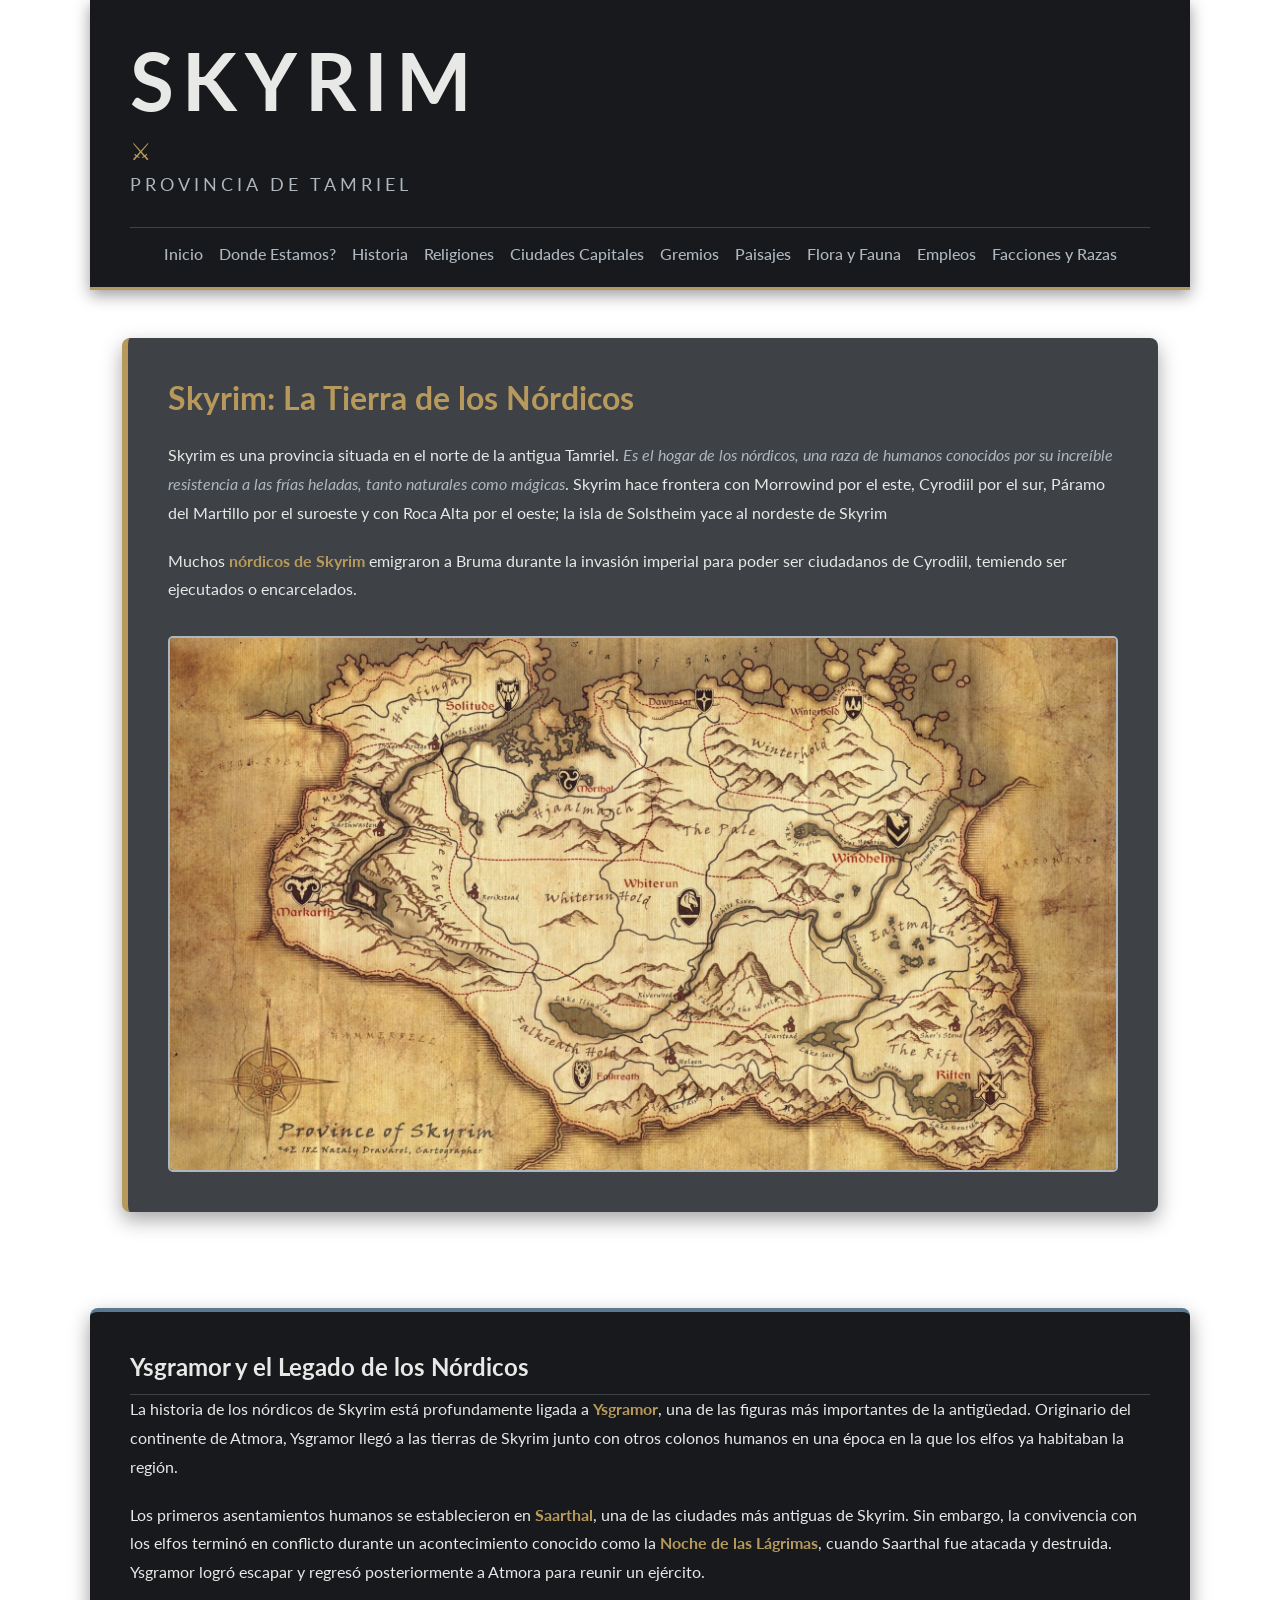
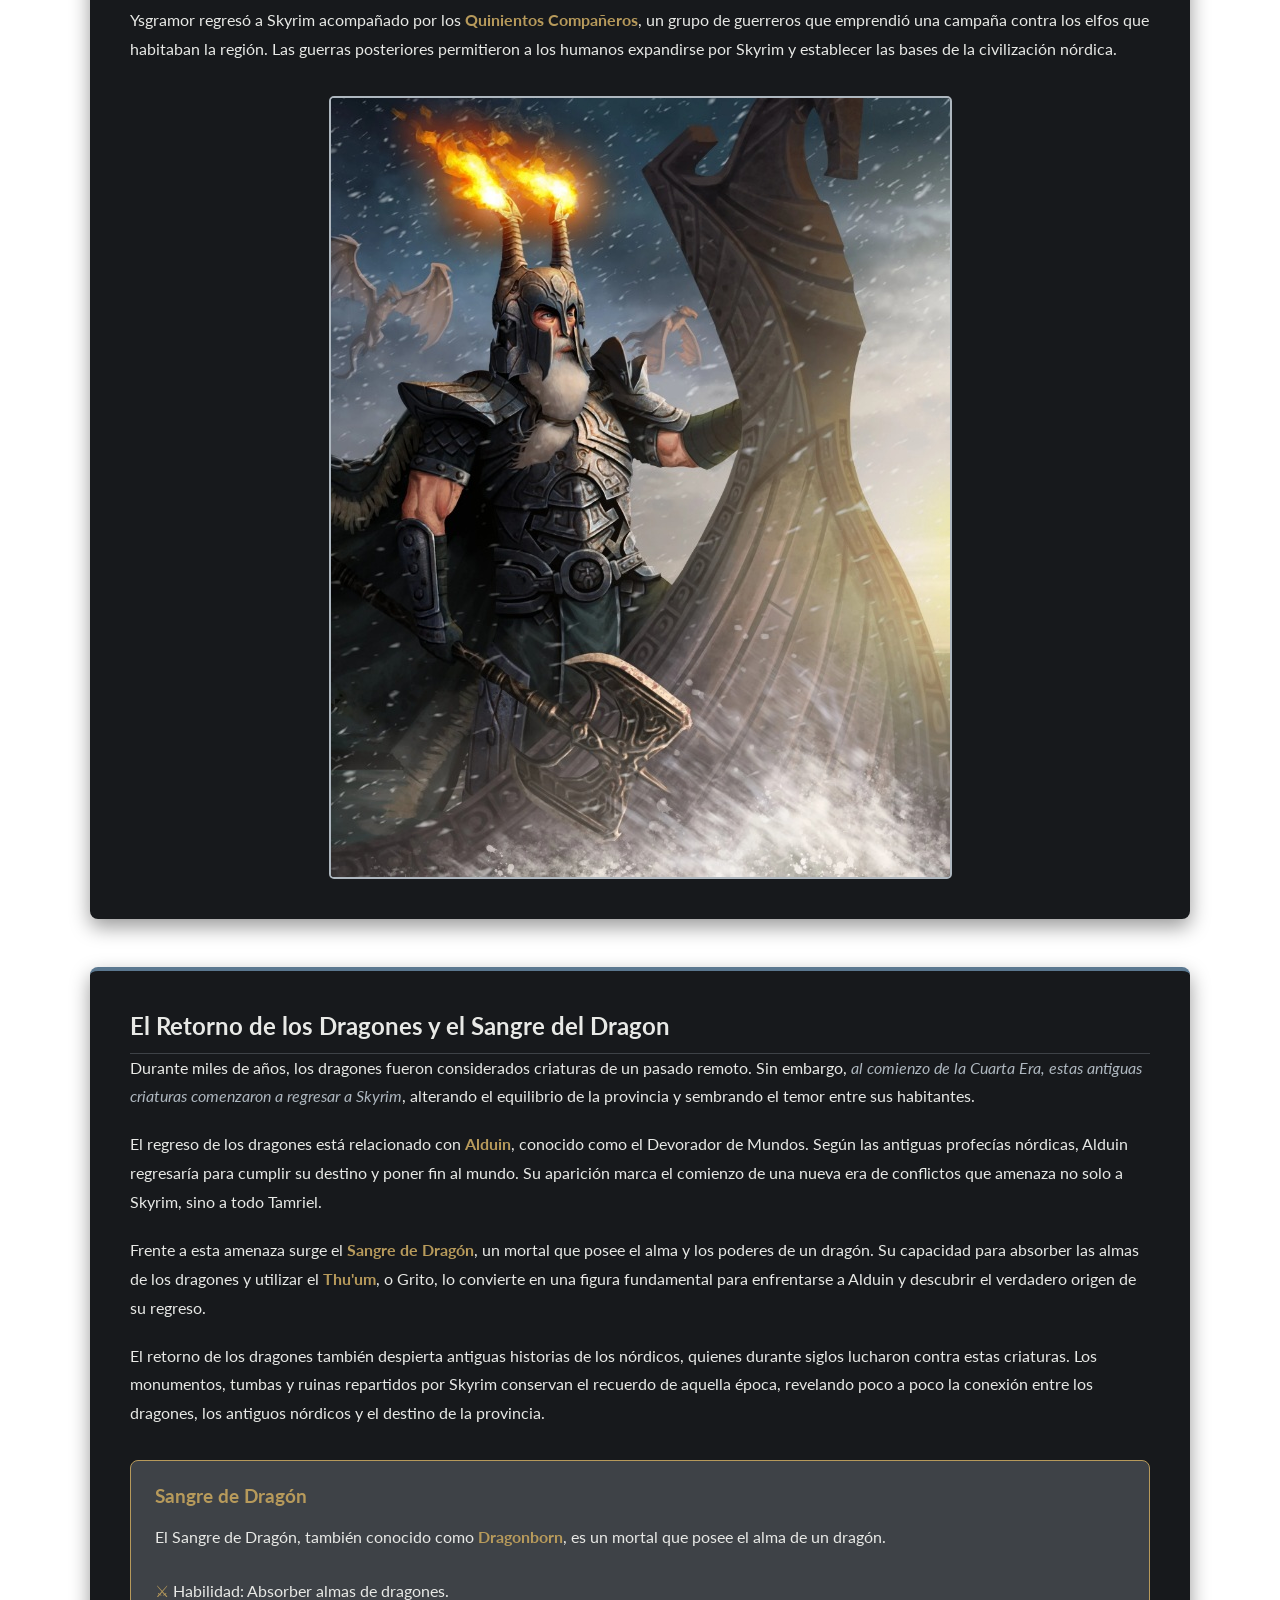
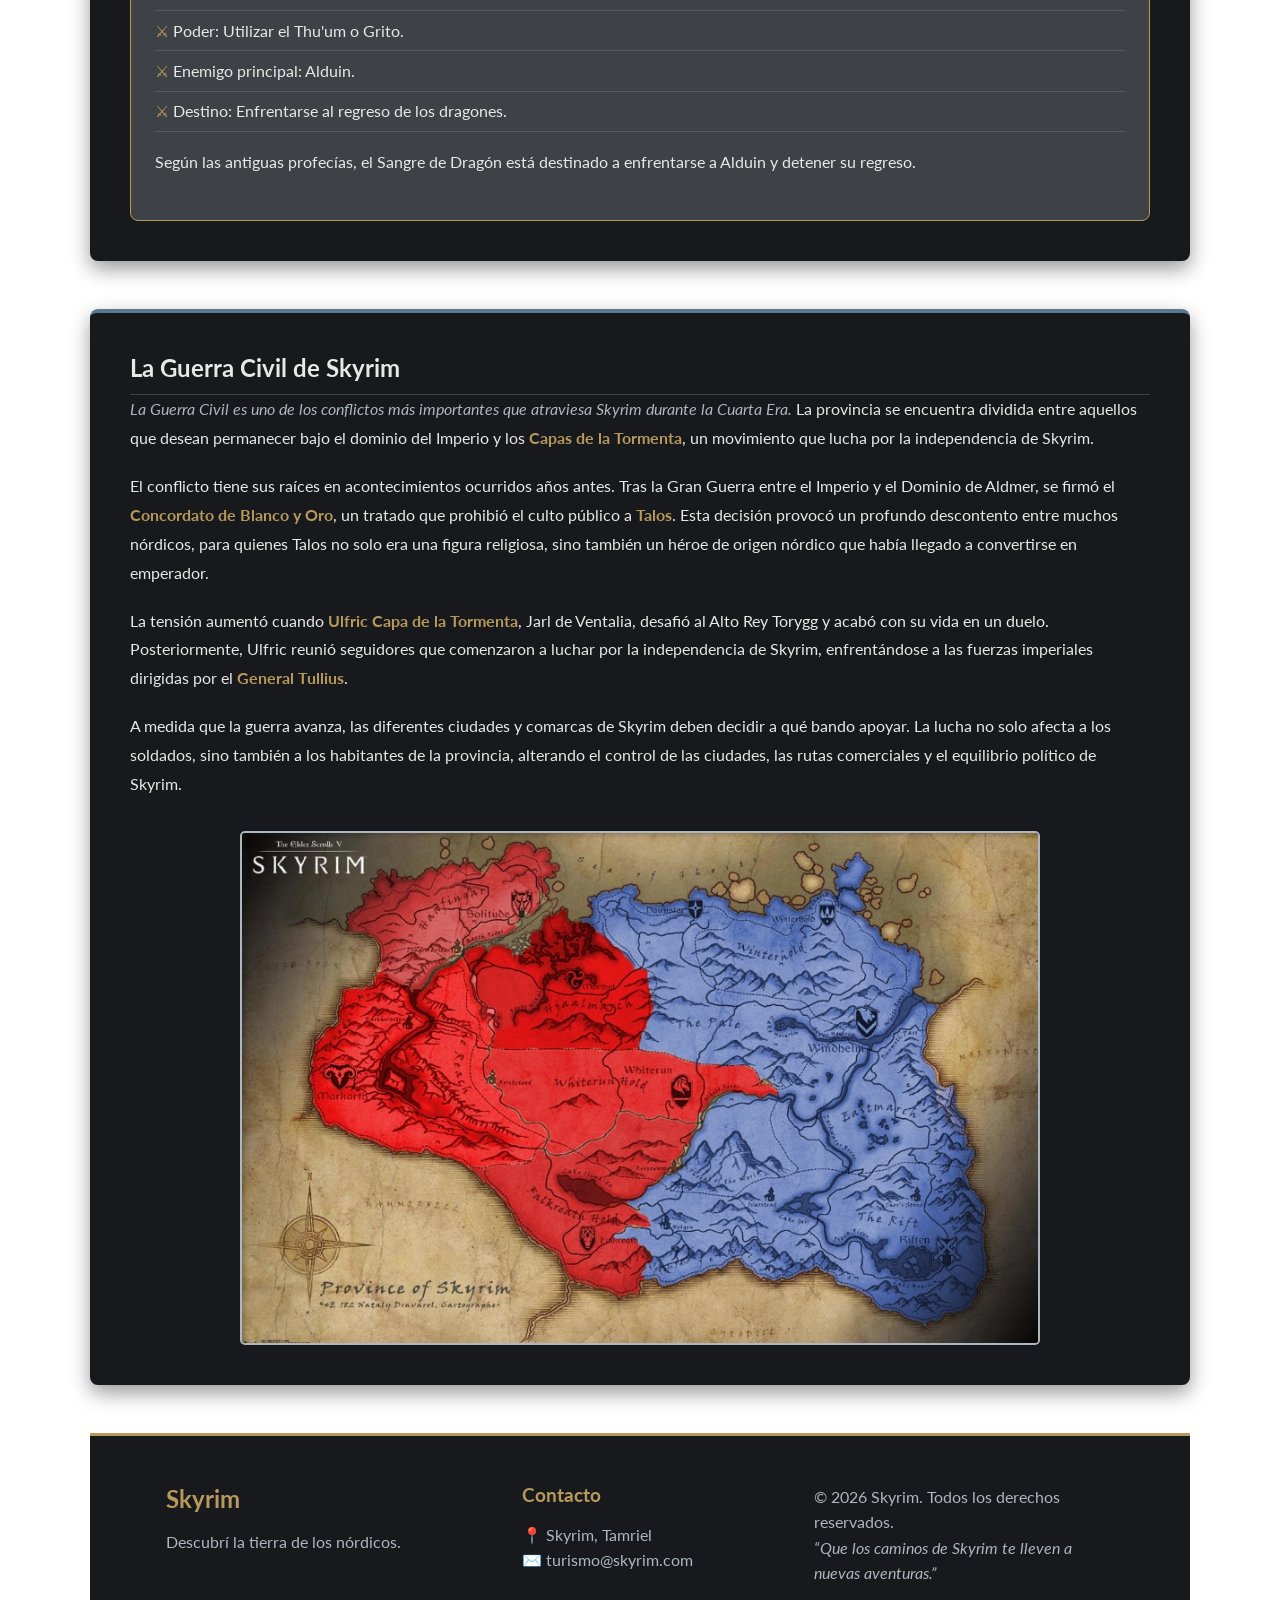
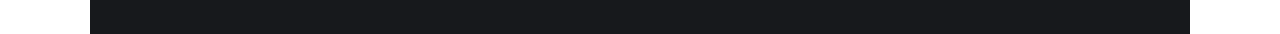
<file: index.html>
<!DOCTYPE html>
<html lang="es">
<head>
<meta charset="UTF-8">
<meta name="viewport" content="width=device-width, initial-scale=1.0">
<title>Skyrim</title>
<link rel="preconnect" href="https://fonts.googleapis.com">
<link rel="preconnect" href="https://fonts.gstatic.com" crossorigin>
<link href="https://fonts.googleapis.com/css2?family=Lato:ital,wght@0,100;0,300;0,400;0,700;0,900;1,100;1,300;1,400;1,700;1,900&display=swap" rel="stylesheet">
<link rel="stylesheet" href="./CSS/styles.css">
</head>
<body>
    <header>
        <h1 class="tituloPrincipal">Skyrim</h1>
        <span class="separador">⚔</span>
        <h2 class="subtituloPrincipal">Provincia de Tamriel</h2>
        <nav>
            <ul>
                <li><a href="./index.html">Inicio</a></li>
                <li><a href="./HTML/dondeEstamos.html">Donde Estamos?</a></li>
                <li><a href="./HTML/historia.html">Historia</a></li>
                <li><a href="./HTML/religiones.html">Religiones</a></li>
                <li><a href="./HTML/ciudadesCapitales.html">Ciudades Capitales</a></li>
                <li><a href="./HTML/gremios.html">Gremios</a></li>
                <li><a href="./HTML/paisajes.html">Paisajes</a></li>
                <li><a href="./HTML/floraYFauna.html">Flora y Fauna</a></li>
                <li><a href="./HTML/empleos.html">Empleos</a></li>
                <li><a href="./HTML/faccionesYRazas.html">Facciones y Razas</a></li>
            </ul>
         </nav>
    </header>
    <main>
        <section>
            <h2>
                Skyrim: La Tierra de los Nórdicos
            </h2>    
            <p>Skyrim es una provincia situada en el norte de la antigua Tamriel. <em>Es el hogar de los nórdicos, una raza de humanos conocidos por su increíble resistencia a las frías heladas, tanto naturales como mágicas</em>. Skyrim hace frontera con Morrowind por el este, Cyrodiil por el sur, Páramo del Martillo por el suroeste y con Roca Alta por el oeste; la isla de Solstheim yace al nordeste de Skyrim</p>
            <p>Muchos <strong>nórdicos de Skyrim</strong> emigraron a Bruma durante la invasión imperial para poder ser ciudadanos de Cyrodiil, temiendo ser ejecutados o encarcelados.</p>
            <img src="./IMG/skyrimMap.jpg" alt="mapaDeSkyrim">
        </section>
    </main>
    <article>
        <h2>Ysgramor y el Legado de los Nórdicos</h2>

        <p> La historia de los nórdicos de Skyrim está profundamente ligada a <strong>Ysgramor</strong>, una de las figuras más importantes de la antigüedad. Originario del continente de Atmora, Ysgramor llegó a las tierras de Skyrim junto con otros colonos humanos en una época en la que los elfos ya habitaban la región. </p>

        <p> Los primeros asentamientos humanos se establecieron en <strong>Saarthal</strong>, una de las ciudades más antiguas de Skyrim. Sin embargo, la convivencia con los elfos terminó en conflicto durante un acontecimiento conocido como la <strong>Noche de las Lágrimas</strong>, cuando Saarthal fue atacada y destruida. Ysgramor logró escapar y regresó posteriormente a Atmora para reunir un ejército. </p>

        <p> Ysgramor regresó a Skyrim acompañado por los <strong>Quinientos Compañeros</strong>, un grupo de guerreros que emprendió una campaña contra los elfos que habitaban la región. Las guerras posteriores permitieron a los humanos expandirse por Skyrim y establecer las bases de la civilización nórdica. </p>
        <img src="./IMG/ysgramor.jpg" alt="ysgramor llegando a skyrim">
    </article>
    <article>
        <h2>El Retorno de los Dragones y el Sangre del Dragon</h2>
        <p> Durante miles de años, los dragones fueron considerados criaturas de un pasado remoto. Sin embargo, <em>al comienzo de la Cuarta Era, estas antiguas criaturas comenzaron a regresar a Skyrim</em>, alterando el equilibrio de la provincia y sembrando el temor entre sus habitantes. </p>

        <p> El regreso de los dragones está relacionado con <strong>Alduin</strong>, conocido como el Devorador de Mundos. Según las antiguas profecías nórdicas, Alduin regresaría para cumplir su destino y poner fin al mundo. Su aparición marca el comienzo de una nueva era de conflictos que amenaza no solo a Skyrim, sino a todo Tamriel. </p>

        <p> Frente a esta amenaza surge el <strong>Sangre de Dragón</strong>, un mortal que posee el alma y los poderes de un dragón. Su capacidad para absorber las almas de los dragones y utilizar el <strong>Thu'um</strong>, o Grito, lo convierte en una figura fundamental para enfrentarse a Alduin y descubrir el verdadero origen de su regreso. </p>

        <p> El retorno de los dragones también despierta antiguas historias de los nórdicos, quienes durante siglos lucharon contra estas criaturas. Los monumentos, tumbas y ruinas repartidos por Skyrim conservan el recuerdo de aquella época, revelando poco a poco la conexión entre los dragones, los antiguos nórdicos y el destino de la provincia. </p>

        <aside>
            <h3>Sangre de Dragón</h3>

            <p>
                El Sangre de Dragón, también conocido como <strong>Dragonborn</strong>,
                es un mortal que posee el alma de un dragón.
            </p>

            <ul>
                <li>Habilidad: Absorber almas de dragones.</li>
                <li>Poder: Utilizar el Thu'um o Grito.</li>
                <li>Enemigo principal: Alduin.</li>
                <li>Destino: Enfrentarse al regreso de los dragones.</li>
            </ul>

            <p>
                Según las antiguas profecías, el Sangre de Dragón está destinado a
                enfrentarse a Alduin y detener su regreso.
            </p>
        </aside>
        <!--Carrousel???????-->
    </article>

    <article>
        <h2>La Guerra Civil de Skyrim</h2>
        <p> <em>La Guerra Civil es uno de los conflictos más importantes que atraviesa Skyrim durante la Cuarta Era.</em> La provincia se encuentra dividida entre aquellos que desean permanecer bajo el dominio del Imperio y los <strong>Capas de la Tormenta</strong>, un movimiento que lucha por la independencia de Skyrim. </p>
        <p> El conflicto tiene sus raíces en acontecimientos ocurridos años antes. Tras la Gran Guerra entre el Imperio y el Dominio de Aldmer, se firmó el <strong>Concordato de Blanco y Oro</strong>, un tratado que prohibió el culto público a <strong>Talos</strong>. Esta decisión provocó un profundo descontento entre muchos nórdicos, para quienes Talos no solo era una figura religiosa, sino también un héroe de origen nórdico que había llegado a convertirse en emperador. </p>
        <p> La tensión aumentó cuando <strong>Ulfric Capa de la Tormenta</strong>, Jarl de Ventalia, desafió al Alto Rey Torygg y acabó con su vida en un duelo. Posteriormente, Ulfric reunió seguidores que comenzaron a luchar por la independencia de Skyrim, enfrentándose a las fuerzas imperiales dirigidas por el <strong>General Tullius</strong>. </p>
        <p> A medida que la guerra avanza, las diferentes ciudades y comarcas de Skyrim deben decidir a qué bando apoyar. La lucha no solo afecta a los soldados, sino también a los habitantes de la provincia, alterando el control de las ciudades, las rutas comerciales y el equilibrio político de Skyrim. </p>
        <img src="./IMG/MapaPoliticoSkyrim.jpg" alt="Mapa politico de Skyrim" height="400" width="800">
    </article>
    
</body>
<footer>
    <div>
        <h2>Skyrim</h2>
        <p>Descubrí la tierra de los nórdicos.</p>
    </div>
    <div>
        <h3>Contacto</h3>
        <p>📍 Skyrim, Tamriel</p>
        <p>✉️ turismo@skyrim.com</p>
    </div>

    <div>
        <p>&copy; 2026 Skyrim. Todos los derechos reservados.</p>
        <p><em>“Que los caminos de Skyrim te lleven a nuevas aventuras.”</em></p>
    </div>
</footer>
</html>
</file>
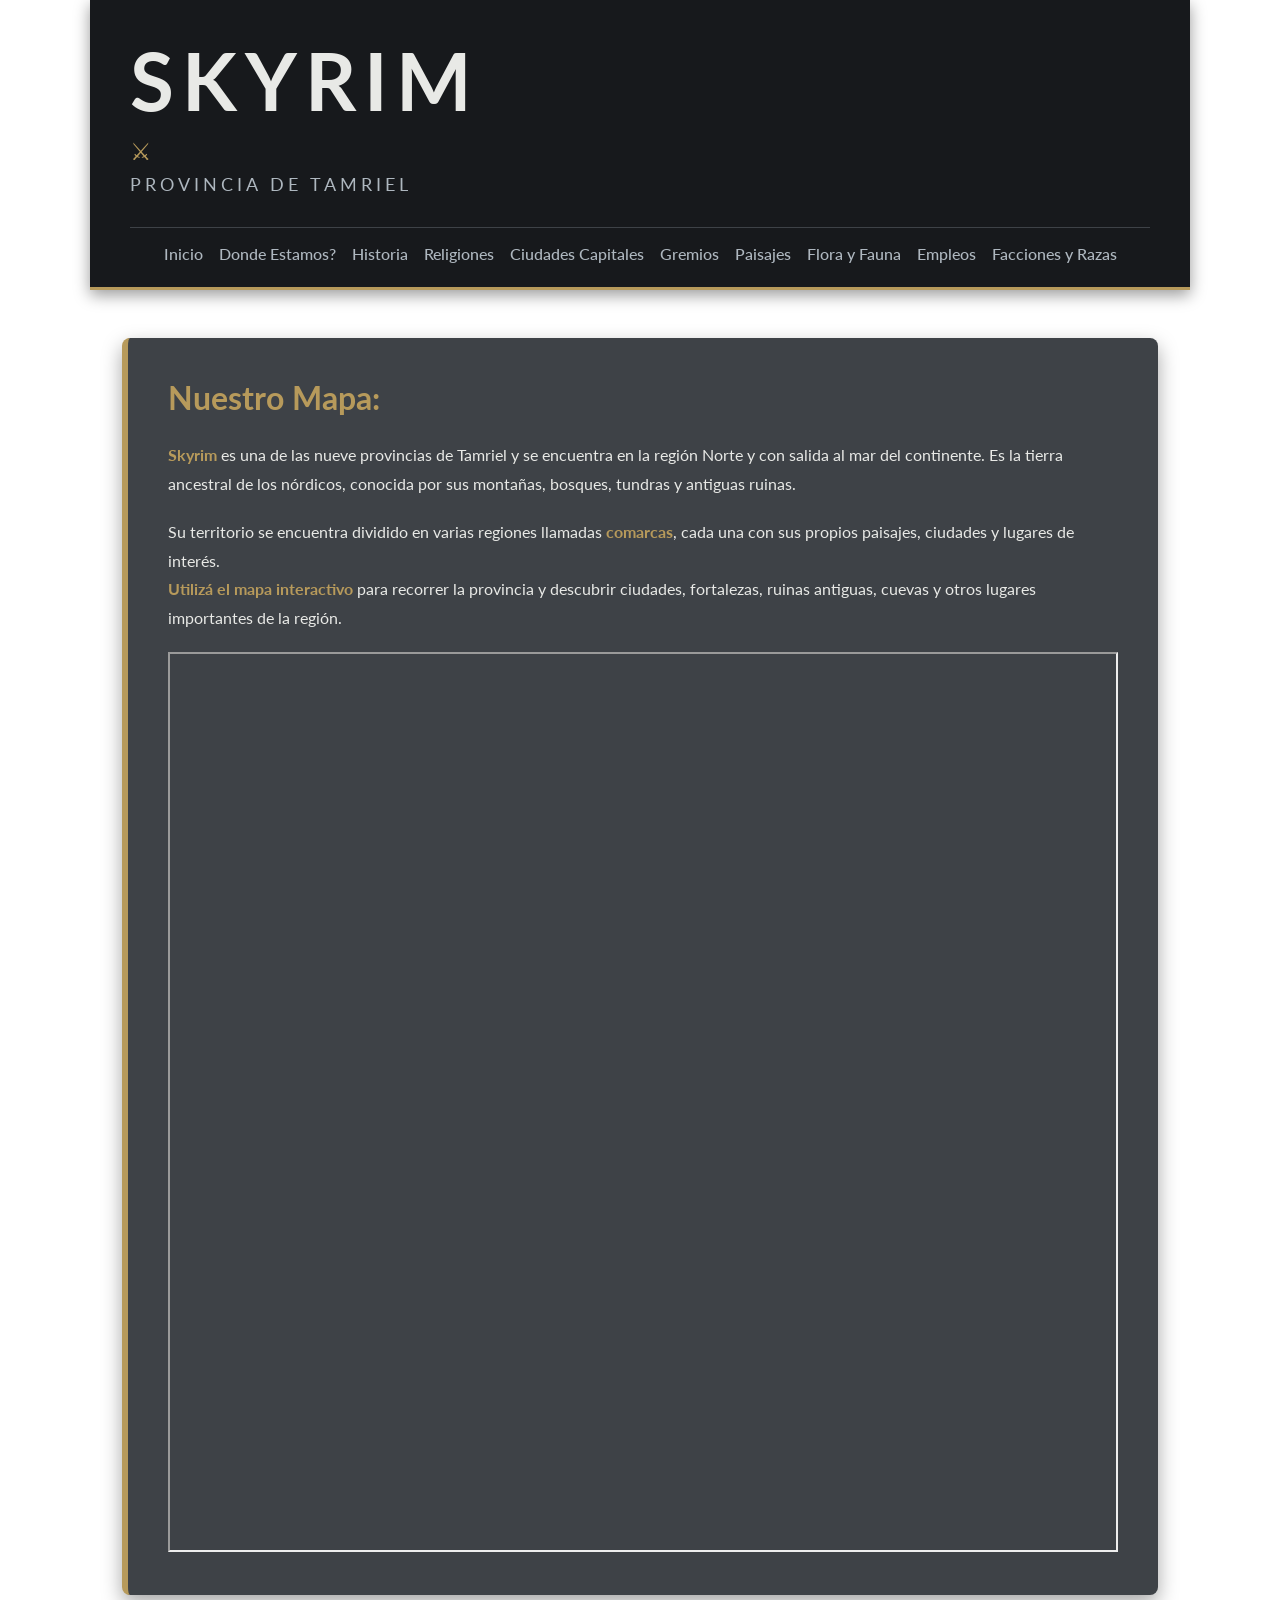
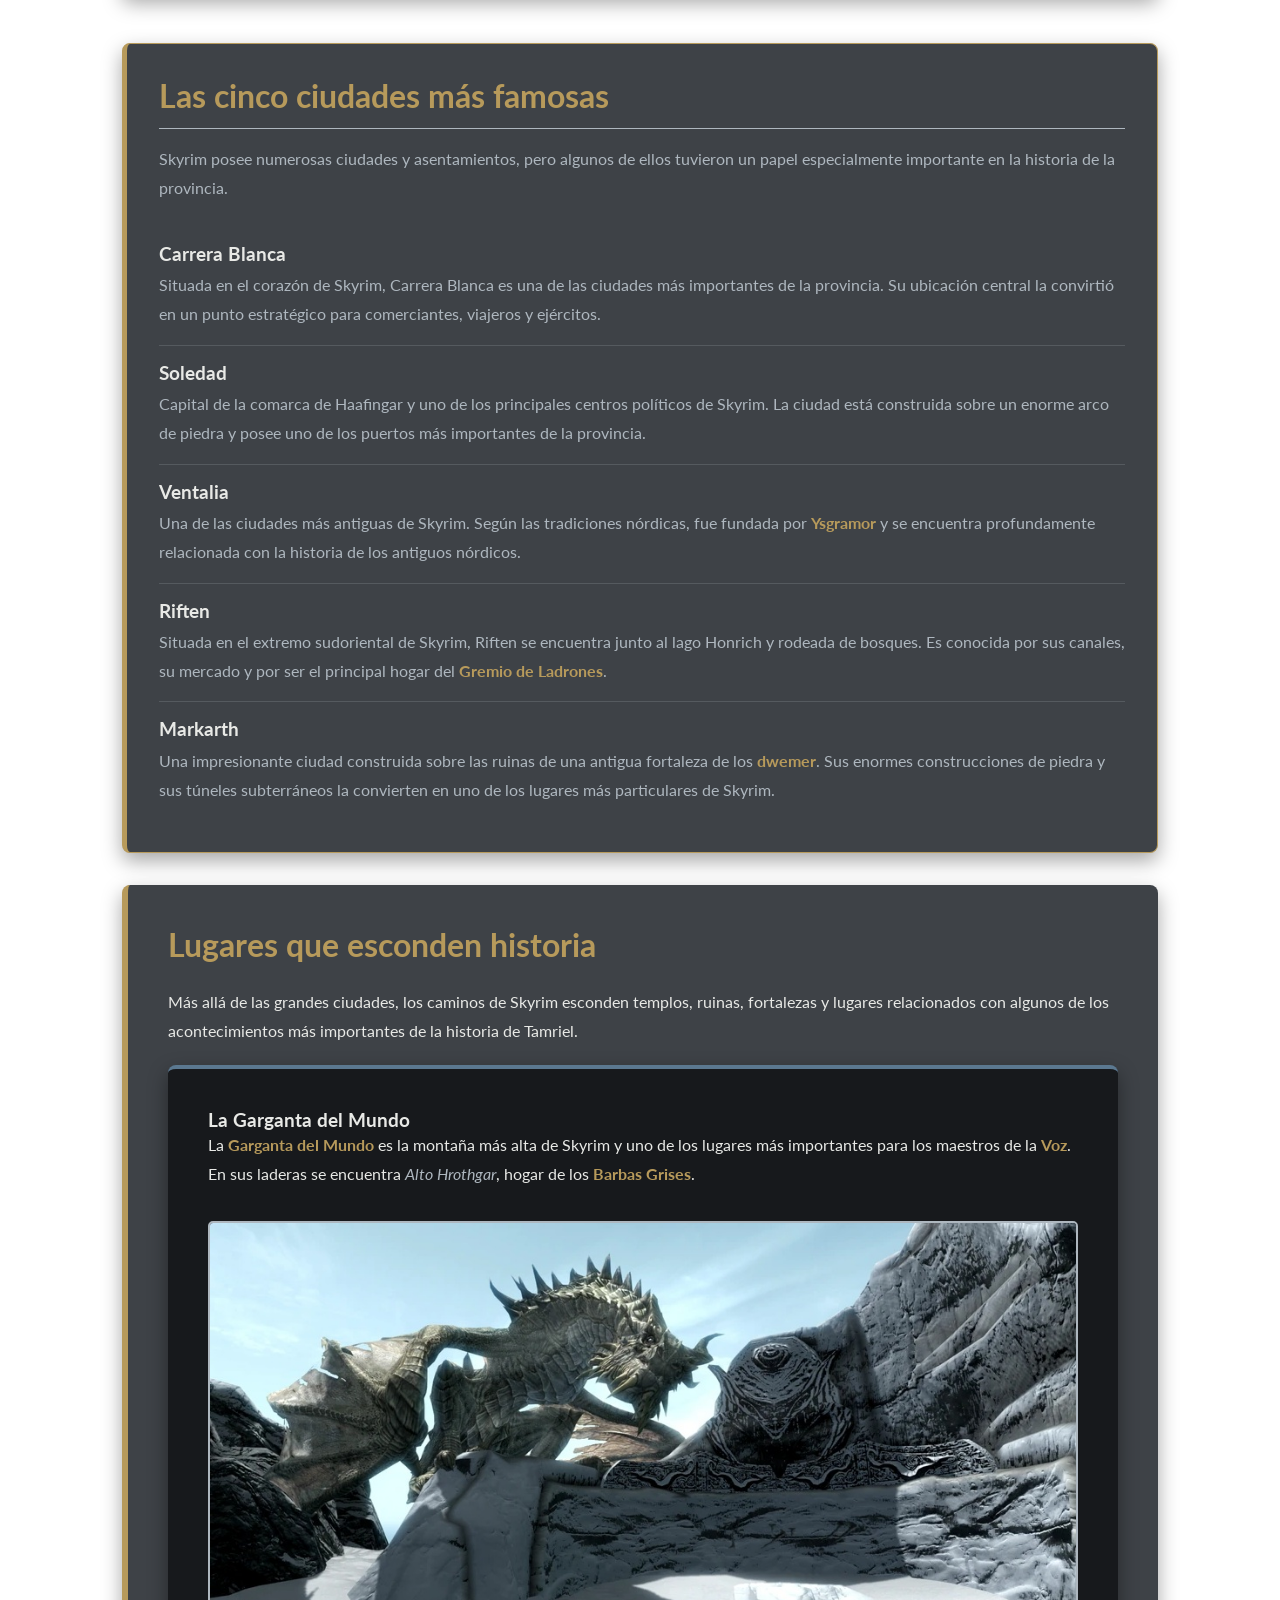
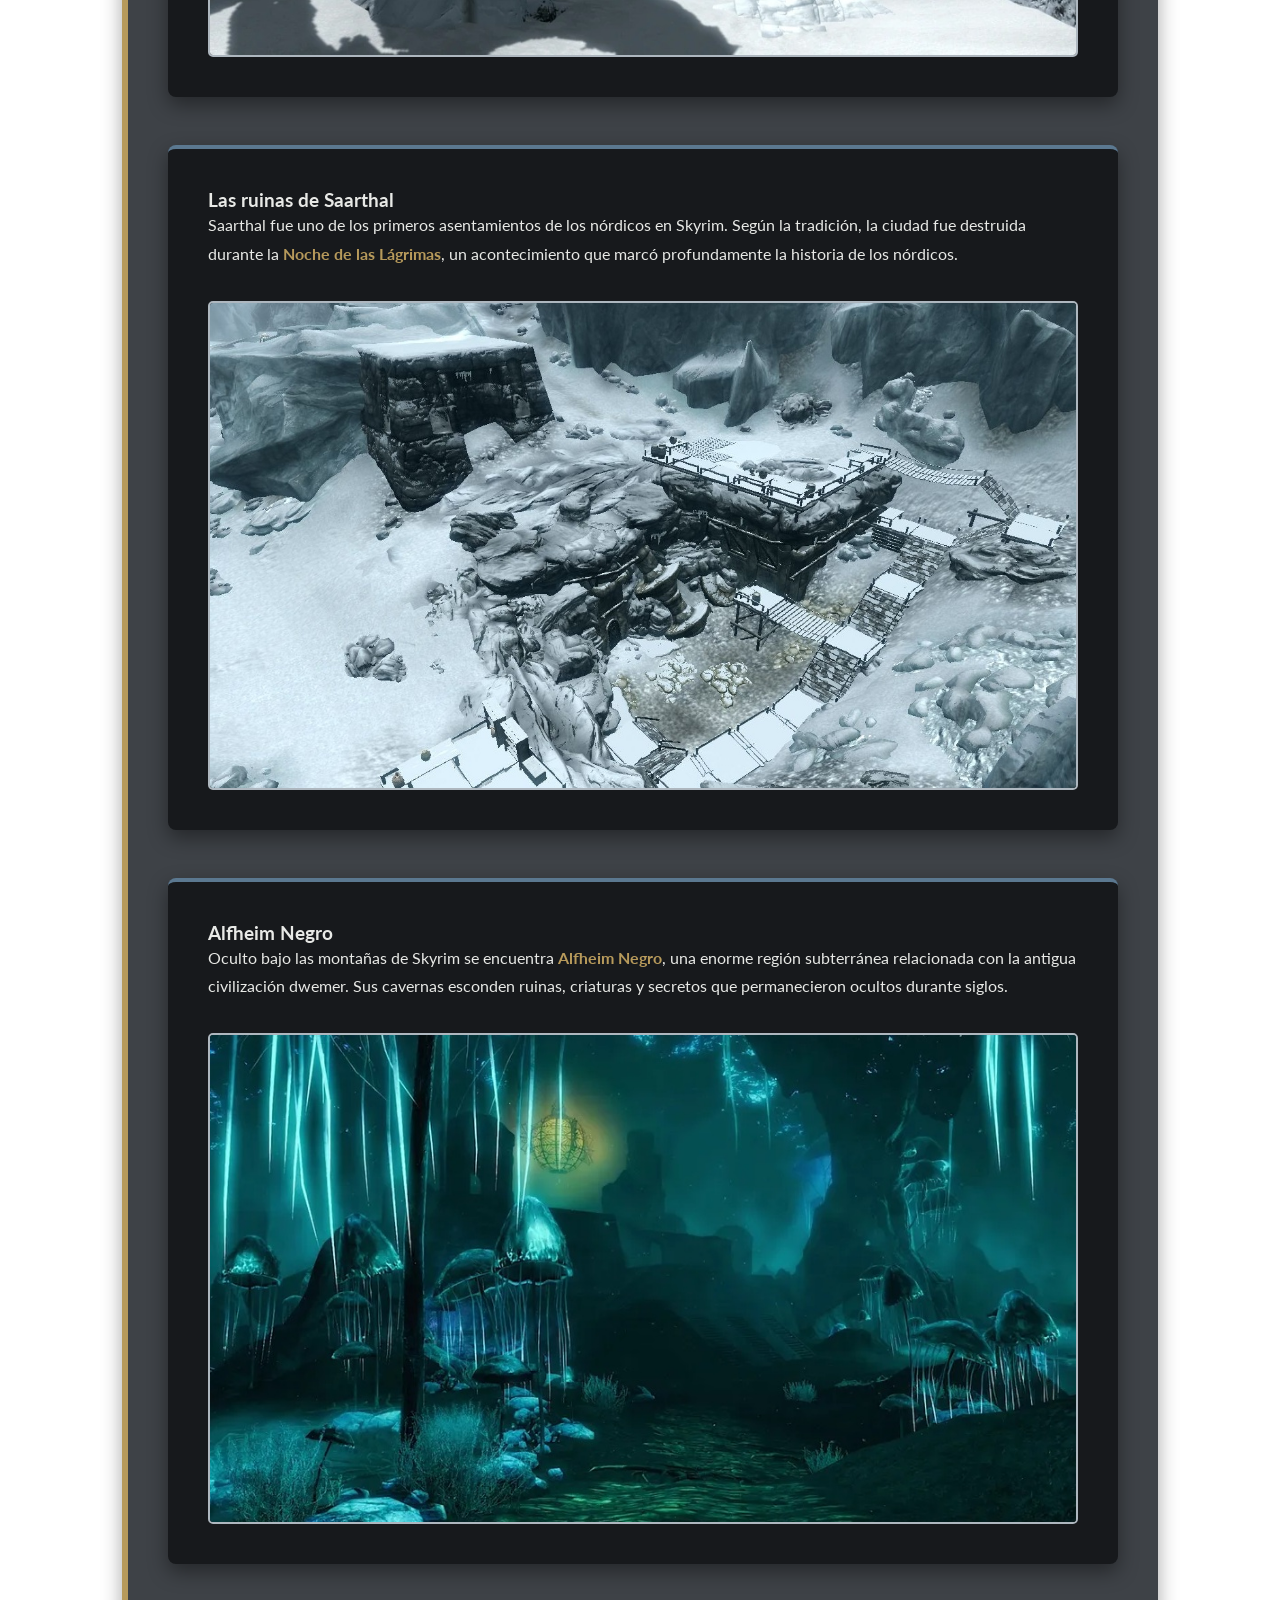
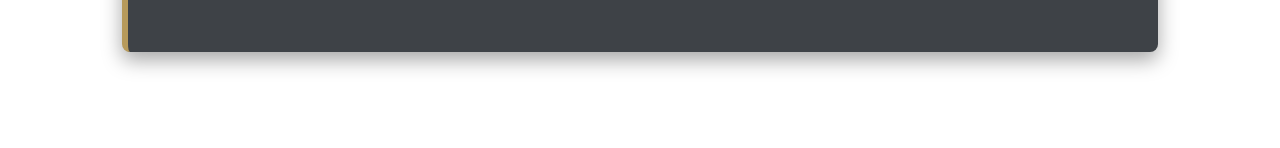
<file: HTML/dondeEstamos.html>
<!DOCTYPE html>
<html lang="es">
<head>
    <meta charset="UTF-8">
    <meta name="viewport" content="width=device-width, initial-scale=1.0">
    <title>Donde estamos?</title>
    <link rel="preconnect" href="https://fonts.googleapis.com">
    <link rel="preconnect" href="https://fonts.gstatic.com" crossorigin>
    <link href="https://fonts.googleapis.com/css2?family=Lato:ital,wght@0,100;0,300;0,400;0,700;0,900;1,100;1,300;1,400;1,700;1,900&display=swap" rel="stylesheet">
    <link rel="stylesheet" href="../CSS/styles.css">
</head>
<body>
    <header>
        <h1 class="tituloPrincipal">Skyrim</h1>
        <span class="separador">⚔</span>
        <h2 class="subtituloPrincipal">Provincia de Tamriel</h2>
        <nav>
            <ul>
                <li><a href="../index.html">Inicio</a></li>
                <li><a href="dondeEstamos.html">Donde Estamos?</a></li>
                <li><a href="historia.html">Historia</a></li>
                <li><a href="religiones.html">Religiones</a></li>
                <li><a href="ciudadesCapitales.html">Ciudades Capitales</a></li>
                <li><a href="gremios.html">Gremios</a></li>
                <li><a href="paisajes.html">Paisajes</a></li>
                <li><a href="floraYFauna.html">Flora y Fauna</a></li>
                <li><a href="empleos.html">Empleos</a></li>
                <li><a href="faccionesYRazas.html">Facciones y Razas</a></li>
            </ul>
    </nav>
    </header>
    <main>
    <section>
        <h2>Nuestro Mapa:</h2>
        <p>
            <strong>Skyrim</strong> es una de las nueve provincias de Tamriel
            y se encuentra en la región Norte y con salida al mar del continente.
            Es la tierra ancestral de los nórdicos, conocida por sus
            montañas, bosques, tundras y antiguas ruinas.
        </p>
        <p>
            Su territorio se encuentra dividido en varias regiones llamadas
            <strong>comarcas</strong>, cada una con sus propios paisajes,
            ciudades y lugares de interés.<br>
            <strong>Utilizá el mapa interactivo</strong> para recorrer la provincia y descubrir
            ciudades, fortalezas, ruinas antiguas, cuevas y otros lugares
            importantes de la región.
        </p>
        <div class="mapa">
            <iframe src="https://mapgenie.io/skyrim/maps/skyrim?embed=light" height="900px" style="position:relative; width: 100%;"></iframe>
        </div>
    </section>
    <aside class="lugaresDestacados">
        <h2>Las cinco ciudades más famosas</h2>
        <p>
            Skyrim posee numerosas ciudades y asentamientos, pero algunos
            de ellos tuvieron un papel especialmente importante en la
            historia de la provincia.
        </p>
        <article>
            <h3>Carrera Blanca</h3>
            <p>
                Situada en el corazón de Skyrim, Carrera Blanca es una de
                las ciudades más importantes de la provincia. Su ubicación
                central la convirtió en un punto estratégico para
                comerciantes, viajeros y ejércitos.
            </p>
        </article>
        <article>
            <h3>Soledad</h3>
            <p>
                Capital de la comarca de Haafingar y uno de los principales
                centros políticos de Skyrim. La ciudad está construida
                sobre un enorme arco de piedra y posee uno de los puertos
                más importantes de la provincia.
            </p>
        </article>
        <article>
            <h3>Ventalia</h3>
            <p>
                Una de las ciudades más antiguas de Skyrim. Según las
                tradiciones nórdicas, fue fundada por
                <strong>Ysgramor</strong> y se encuentra profundamente
                relacionada con la historia de los antiguos nórdicos.
            </p>
        </article>
        <article>
            <h3>Riften</h3>
            <p>
                Situada en el extremo sudoriental de Skyrim, Riften se
                encuentra junto al lago Honrich y rodeada de bosques.
                Es conocida por sus canales, su mercado y por ser el
                principal hogar del <strong>Gremio de Ladrones</strong>.
            </p>
        </article>
        <article>
            <h3>Markarth</h3>
            <p>
                Una impresionante ciudad construida sobre las ruinas de
                una antigua fortaleza de los <strong>dwemer</strong>.
                Sus enormes construcciones de piedra y sus túneles
                subterráneos la convierten en uno de los lugares más
                particulares de Skyrim.
            </p>
        </article>
    </aside>
    <section class="lugaresLore"> <!-- .lugaresLore(Nose si usarlo) && Usarlo o Borrarlo -->
        <h2>Lugares que esconden historia</h2>
        <p>
            Más allá de las grandes ciudades, los caminos de Skyrim
            esconden templos, ruinas, fortalezas y lugares relacionados
            con algunos de los acontecimientos más importantes de la
            historia de Tamriel.
        </p>
        <article>
            <h3>La Garganta del Mundo</h3>
            <p>
                La <strong>Garganta del Mundo</strong> es la montaña más
                alta de Skyrim y uno de los lugares más importantes para
                los maestros de la <strong>Voz</strong>. En sus laderas
                se encuentra <em>Alto Hrothgar</em>, hogar de los
                <strong>Barbas Grises</strong>.
            </p>
            <img src="../IMG/PaarthurnaxEnLaGargantaDelMundo.jpg" alt="Paarthurnax en la Garganta del Mundo">
        </article>
        <article>
            <h3>Las ruinas de Saarthal</h3>
            <p>
                Saarthal fue uno de los primeros asentamientos de los
                nórdicos en Skyrim. Según la tradición, la ciudad fue
                destruida durante la <strong>Noche de las Lágrimas</strong>,
                un acontecimiento que marcó profundamente la historia
                de los nórdicos.
            </p>
            <img src="../IMG/ruinasDeSaarthal.jpg" alt="Ruinas de Saarthal">
        </article>
        <article>
            <h3>Alfheim Negro</h3>
            <p>
                Oculto bajo las montañas de Skyrim se encuentra
                <strong>Alfheim Negro</strong>, una enorme región
                subterránea relacionada con la antigua civilización
                dwemer. Sus cavernas esconden ruinas, criaturas y
                secretos que permanecieron ocultos durante siglos.
            </p>
            <img src="../IMG/blackAlfheim.jpg" alt="Alfheim Negro">
        </article>
    </section>
    </main>
</body>
</html>
</file>
<file: CSS/styles.css>
:root {
  --negro-carbon: #17191C;
  --gris-piedra: #3E4247;
  --gris-medio: #AEB7BF;
  --blanco-nieve: #E8E9E6;
  --Azul-hielo: #5B7890;
  --marron-madera:#5A4030;
  --dorado-antiguo:#B79A5B;
  --rojo-oscuro:#6E2926;
  --poppins: 'Lato', sans-serif;
}

* {
  box-sizing: border-box;
  margin: 0;
  padding: 0;
}

body {
  font-family: var(--poppins);
  background-image: url(https://img.magnific.com/free-vector/neutral-coloured-hand-painted-watercolour-texture-background_1048-20601.jpg?semt=ais_hybrid&w=740&q=80);
  background-size: cover;
  background-position: center;
  background-repeat: no-repeat;
  background-attachment: fixed;
  font-size: 16px;
}

header,
main,
article,
footer {
  max-width: 1100px;
  margin-left: auto;
  margin-right: auto;
}

header {
  background-color: var(--negro-carbon);
  color: var(--blanco-nieve);
  padding: 2rem 2.5rem 1.5rem;
  border-bottom: 3px solid var(--dorado-antiguo);
  box-shadow: 0 5px 15px rgba(0, 0, 0, 0.4);
}

.tituloPrincipal {
  font-family: var(--poppins);
  font-size: 5rem;
  font-weight: 700;
  letter-spacing: 8px;
  color: var(--blanco-nieve);
  text-transform: uppercase;
  margin-bottom: 0.2rem;
}

.separador {
  display: block;
  color: var(--dorado-antiguo);
  font-size: 1.5rem;
  margin: 0.5rem 0;
}

.subtituloPrincipal {
  color: var(--gris-medio);
  font-size: 1.1rem;
  font-weight: 400;
  letter-spacing: 4px;
  text-transform: uppercase;
  margin-bottom: 2rem;
}

header h2 {
  color: var(--gris-medio);
  font-size: 1.1rem;
  font-weight: 400;
  letter-spacing: 4px;
  text-transform: uppercase;
}

nav {
  border-top: 1px solid var(--gris-piedra);
  padding-top: 1rem;
}

nav ul {
  display: flex;
  justify-content: center;
  list-style: none;
  gap: 1rem;
}

nav a {
  color: var(--gris-medio);
  text-decoration: none;
  font-size: 16px;
  font-weight: 500;
  transition: color 0.3s ease;
}

nav a:hover {
  color: var(--dorado-antiguo);
}

main{
  padding: 3rem 2rem;
}
article{
  padding: 3rem 2rem;
}

main section {
  background-color: var(--gris-piedra);
  color: var(--blanco-nieve);
  padding: 2.5rem;
  margin-bottom: 3rem;
  border-left: 6px solid var(--dorado-antiguo);
  border-radius: 8px;
  box-shadow: 0 8px 20px rgba(0, 0, 0, 0.35);
}

main h2 {
  color: var(--dorado-antiguo);
  margin-bottom: 1.5rem;
  font-size: 2rem;
}

main p, article p, aside p {
  line-height: 1.8;
  margin-bottom: 1.2rem;
}

main em, article em, aside em {
  color: var(--gris-medio);
}

main strong,article strong,aside strong {
  color: var(--dorado-antiguo);
}

main img {
  display: block;
  max-width: 100%;
  height: auto;
  margin: 2rem auto 0;
  border: 2px solid var(--gris-medio);
  border-radius: 5px;
}

article {
  background-color: var(--negro-carbon);
  color: var(--blanco-nieve);
  padding: 2.5rem;
  margin-bottom: 3rem;
  border-top: 4px solid var(--Azul-hielo);
  border-radius: 8px;
  box-shadow: 0 8px 20px rgba(0, 0, 0, 0.4);
}

article h2 {
  color: var(--blanco-nieve);
  border-bottom: 1px solid var(--gris-piedra);
  padding-bottom: 0.8rem;
}

article:hover {
  border-top-color: var(--dorado-antiguo);
}

article img{
  display: block;
  max-width: 100%;
  height: auto;
  margin: 2rem auto 0;
  border: 2px solid var(--gris-medio);
  border-radius: 5px;
}

aside {
  background-color: var(--gris-piedra);
  border: 1px solid var(--dorado-antiguo);
  border-radius: 8px;
  padding: 1.5rem;
  margin-top: 2rem;
}

aside h3 {
  color: var(--dorado-antiguo);
  margin-bottom: 1rem;
}

aside ul {
  list-style: none;
  margin: 1rem 0;
}

aside li {
  padding: 0.6rem 0;
  color: var(--blanco-nieve);
  border-bottom: 1px solid rgba(174, 183, 191, 0.2);
}

aside li::before {
  content: "⚔ ";
  color: var(--dorado-antiguo);
}

footer {
  display: flex;
  justify-content: space-around;
  align-items: flex-start;
  gap: 2rem;
  flex-wrap: wrap;

  padding: 3rem 2rem;
  margin-top: 3rem;

  background-color: var(--negro-carbon);
  color: var(--blanco-nieve);

  border-top: 3px solid var(--dorado-antiguo);
}

footer div {
  max-width: 300px;
}

footer h2,
footer h3 {
  color: var(--dorado-antiguo);
  margin-bottom: 1rem;
}

footer p {
  color: var(--gris-medio);
  line-height: 1.6;
}

.lugaresDestacados {
    background-color: var(--gris-piedra);
    color: var(--blanco-nieve);
    padding: 2rem;
    margin: 2rem 0;
    border-left: 5px solid var(--dorado-antiguo);
    border-radius: 8px;
    box-shadow: 0 8px 20px rgba(0, 0, 0, 0.35);
}

.lugaresDestacados h2 {
    color: var(--dorado-antiguo);
    margin-bottom: 1rem;
    border-bottom: 1px solid var(--gris-medio);
    padding-bottom: 0.8rem;
}

.lugaresDestacados > p {
    color: var(--gris-medio);
    margin-bottom: 1.5rem;
}

.lugaresDestacados article {
    padding: 1rem 0;
    margin: 0;
    background: none;
    border: none;
    border-bottom: 1px solid rgba(174, 183, 191, 0.2);
    border-radius: 0;
    box-shadow: none;
}

.lugaresDestacados article:last-child {
    border-bottom: none;
}

.lugaresDestacados article h3 {
    color: var(--blanco-nieve);
    margin-bottom: 0.4rem;
}

.lugaresDestacados article p {
    color: var(--gris-medio);
    margin-bottom: 0;
}
</file>
